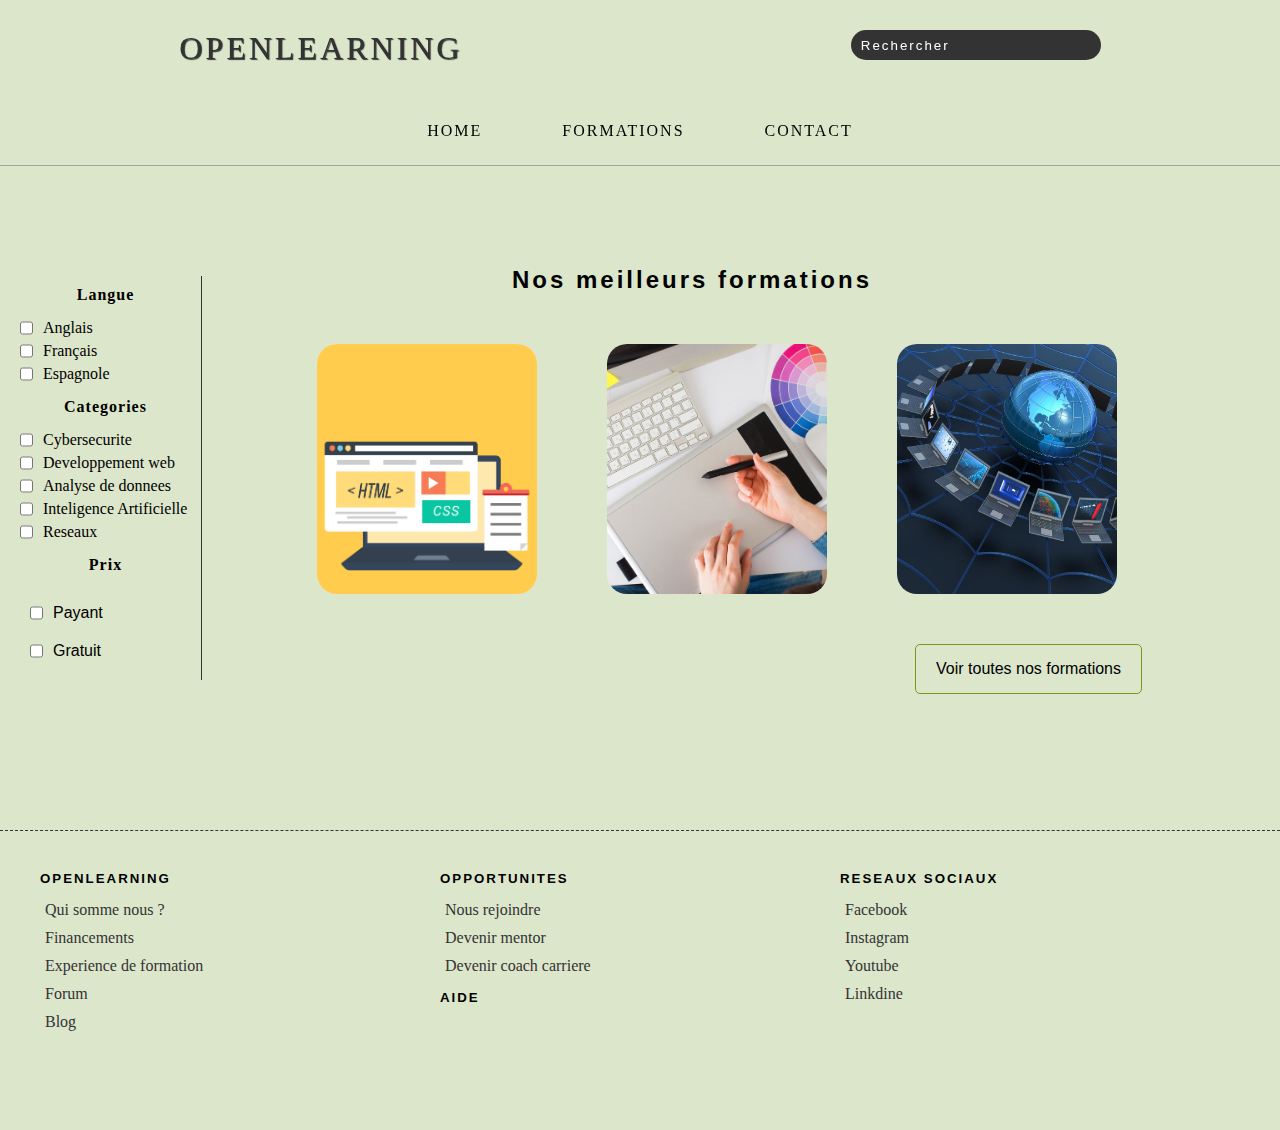
<file: index.html>
<!DOCTYPE html>
<html lang="en">
<head>
    <meta charset="UTF-8">
    <meta name="viewport" content="width=device-width, initial-scale=1.0">
    <title>OpenLearning</title>
    <link rel="stylesheet" href="assets/css/style.css">
</head>
<body>
    
    <header class="header">
        <div class="header_top-bar">
            <div class="top_bar-logo">
                <h1 class="logo-title">OpenLearning</h1>
            </div>
            
            <div class="top_bar-search">
                <input type="search" placeholder="Rechercher"></input>
            </div>
        </div>

        <div class="header_bottom-bar">
            <nav class="header_bottom-navbar">
                <ul class="navbar_list">
                    <li class="navbar_list-items"><a href="index.html">Home</a></li>
                    <li class="navbar_list-items"><a href="formation.html">Formations</a></li>
                    <li class="navbar_list-items"><a href="contact.html">Contact</a></li>
                </ul>
            </nav>
        </div>
    </header>

    <!-- MAIN -->
    <main class="main">

        <div class="main_left-side">
            <div class="left_side-langue">
                <h4 class="langue_title h4">Langue</h4>
                <div class="langue-english checkbox">
                   <input type="checkbox" name="" id=""><p>Anglais</p>
                </div>
                <div class="langue-frensh checkbox">
                    <input type="checkbox" name="" id=""><p>Français</p>
                </div>
                <div class="langue-espanish checkbox">
                    <input type="checkbox" name="" id=""><p>Espagnole</p>
                </div>
            </div>
          
        
            <div class="left_side-categorie">
                <h4 class="categorie_title h4">Categories</h4>
                <div class="categorie checkbox">
                   <input type="checkbox" name="" id=""><p>Cybersecurite</p>
                </div>
                <div class="categorie checkbox">
                    <input type="checkbox" name="" id=""><p>Developpement web</p>
                </div>
                <div class="categorie checkbox">
                    <input type="checkbox" name="" id=""><p>Analyse de donnees</p>
                </div>
                <div class="categorie checkbox">
                    <input type="checkbox" name="" id=""><p>Inteligence Artificielle</p>
                </div>
                <div class="categorie checkbox">
                    <input type="checkbox" name="" id=""><p>Reseaux</p>
                </div>
            </div>

            <div class="left_side-price">
                <h4 class="price_title h4">Prix</h4>
                <div class="price checkbox">
                   <input type="checkbox" name="" id=""><p>Payant</p>
                </div>
                <div class="price checkbox">
                    <input type="checkbox" name="" id=""><p>Gratuit</p>
                </div>
            </div>
        </div>   
        
        
             
        <div class="main_right-side">
            <h2>Nos meilleurs formations</h2>

            <div class="best_formation">
                <div class="best_formation-html best">
                        <img src="assets/images/html css.jpeg" alt=""> 
                </div>
                <div class="best_formation-IA best">
                    <img src="assets/images/formations/design.jpeg" alt="">
                </div>
                <div class="best_formation-react best">
                        <img src="assets/images/formations/reseaux.jpeg" alt="">
                </div>
            </div>

            <div class="right_side-others">
                <a href="formation.html"><button>Voir toutes nos formations</button></a>
            </div>
        </div>

    </main>

    <footer class="footer">
        <div class="footer_open foot">
            <h5>OpenLearning</h5>
            <a href="#">Qui somme nous ?</a>
            <a href="#">Financements</a>
            <a href="#">Experience de formation</a>
            <a href="#">Forum</a>
            <a href="#">Blog</a>
        </div>
        <div class="footer_opportunite foot">
            <h5>opportunites</h5>
            <a href="#">Nous rejoindre</a>
            <a href="#">Devenir mentor</a>
            <a href="#">Devenir coach carriere</a>
            <h5>aide</h5>
        </div>
        <div class="footer_social-network foot">
            <h5>Reseaux sociaux</h5>
            <a href="#">Facebook</a>
            <a href="#">Instagram</a>
            <a href="#">Youtube</a>
            <a href="#">Linkdine</a>
        </div>
    </footer>

    <script src="assets/js/script.js"></script>
</body>
</html>
</file>
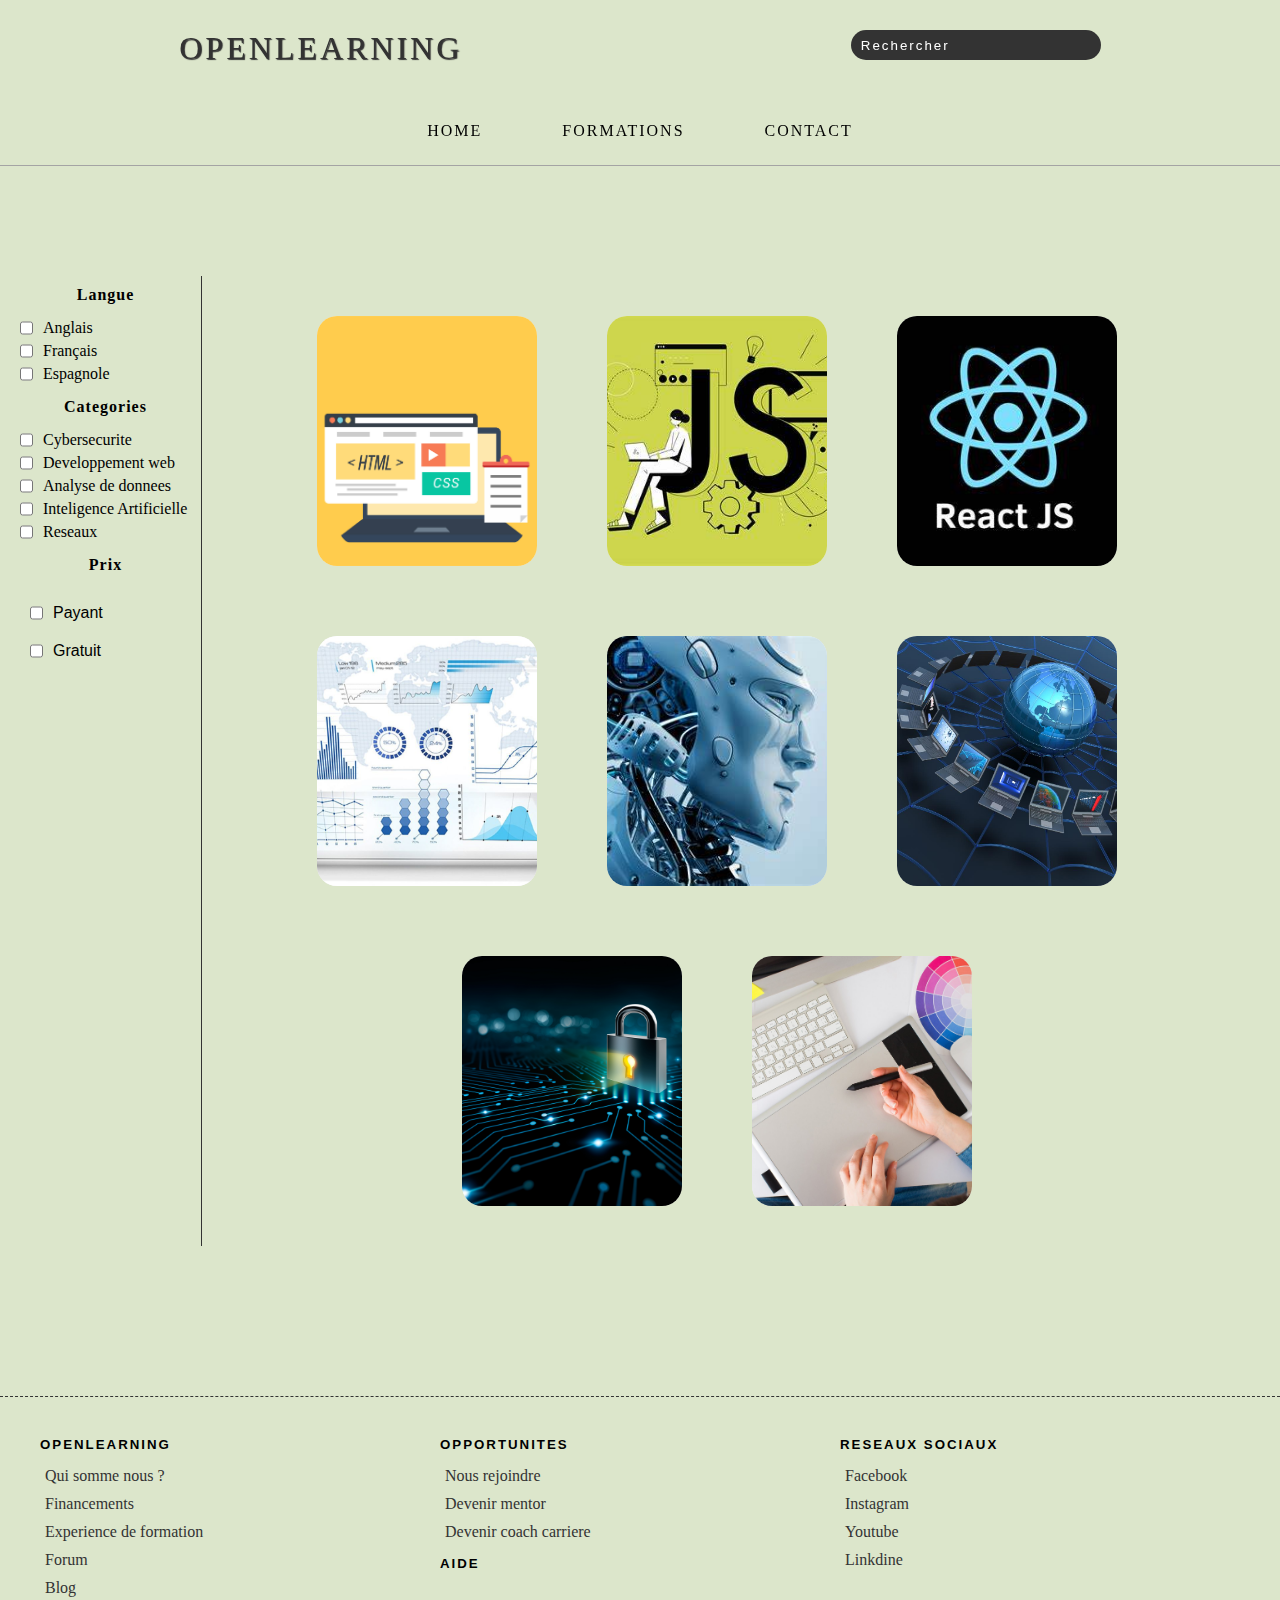
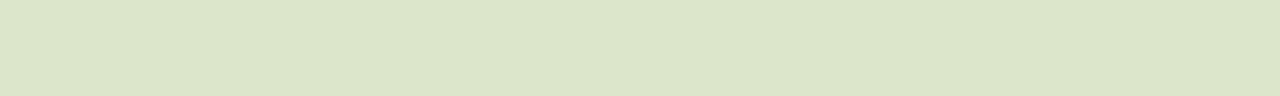
<file: formation.html>
<!DOCTYPE html>
<html lang="en">
<head>
    <meta charset="UTF-8">
    <meta name="viewport" content="width=device-width, initial-scale=1.0">
    <title>OpenLearning</title>
    <link rel="stylesheet" href="assets/css/style.css">
</head>
<body>
    
    <header class="header">
        <div class="header_top-bar">
            <div class="top_bar-logo">
                <h1 class="logo-title">OpenLearning</h1>
            </div>
            
            <div class="top_bar-search">
                <input type="search" placeholder="Rechercher"></input>
            </div>
        </div>

        <div class="header_bottom-bar">
            <nav class="header_bottom-navbar">
                <ul class="navbar_list">
                    <li class="navbar_list-items"><a href="index.html">Home</a></li>
                    <li class="navbar_list-items"><a href="formation.html">Formations</a></li>
                    <li class="navbar_list-items"><a href="contact.html">Contact</a></li>
                </ul>
            </nav>
        </div>
    </header>

    <!-- MAIN -->
    <main class="main">

        <div class="main_left-side">
            <div class="left_side-langue">
                <h4 class="langue_title h4">Langue</h4>
                <div class="langue-english checkbox">
                   <input type="checkbox" name="" id=""><p>Anglais</p>
                </div>
                <div class="langue-frensh checkbox">
                    <input type="checkbox" name="" id=""><p>Français</p>
                </div>
                <div class="langue-espanish checkbox">
                    <input type="checkbox" name="" id=""><p>Espagnole</p>
                </div>
            </div>
          
        
            <div class="left_side-categorie">
                <h4 class="categorie_title h4">Categories</h4>
                <div class="categorie checkbox">
                   <input type="checkbox" name="" id=""><p>Cybersecurite</p>
                </div>
                <div class="categorie checkbox">
                    <input type="checkbox" name="" id=""><p>Developpement web</p>
                </div>
                <div class="categorie checkbox">
                    <input type="checkbox" name="" id=""><p>Analyse de donnees</p>
                </div>
                <div class="categorie checkbox">
                    <input type="checkbox" name="" id=""><p>Inteligence Artificielle</p>
                </div>
                <div class="categorie checkbox">
                    <input type="checkbox" name="" id=""><p>Reseaux</p>
                </div>
            </div>

            <div class="left_side-price">
                <h4 class="price_title h4">Prix</h4>
                <div class="price checkbox">
                   <input type="checkbox" name="" id=""><p>Payant</p>
                </div>
                <div class="price checkbox">
                    <input type="checkbox" name="" id=""><p>Gratuit</p>
                </div>
            </div>
        </div>   
        
        
             
        <div class="main_right-side">

            <div class="best_formation">
                <div class="best_formation-html best">
                        <img src="assets/images/html css.jpeg" alt="">
                        <p class="price">14$</p>
                        <p class="formt">HTML CSS</p>
                        <button class="btn-cours">suivre le cours</button>
                </div>
                <div class="best_formation-js best">
                    <img src="assets/images/js.jpeg" alt="">
                    <p class="price">18$</p>
                    <p class="formt">JavaScript</p>
                    <button class="btn-cours">suivre le cours</button>
                </div>
                <div class="best_formation-react best">
                    <img src="assets/images/react.jpeg" alt="">
                    <p class="price">20$</p>
                    <p class="formt">React JS</p>
                    <button class="btn-cours">suivre le cours</button>
                </div>
                <div class="best_formation-data best">
                    <img src="assets/images/formations/data.jpg" alt="">
                    <p class="price">18$</p>
                    <p class="formt">Database</p>
                    <button class="btn-cours">suivre le cours</button>
                </div>
                <div class="best_formation-IA best">
                    <img src="assets/images/formations/IA.jpeg" alt="">
                    <p class="price">23$</p>
                    <p class="formt">Intelligence Artificielle</p>
                    <button class="btn-cours">suivre le cours</button>
                </div>
                <div class="best_formation-reseaux best">
                    <img src="assets/images/formations/reseaux.jpeg" alt="">
                    <p class="price">17$</p>
                    <p class="formt">Systeme Reseaux</p>
                    <button class="btn-cours">suivre le cours</button>
                </div>
                <div class="best_formation-cyber best">
                    <img src="assets/images/formations/cyber.jpg" alt="">
                    <p class="price">27$</p>
                    <p class="formt">CyberSecurite</p>
                    <button class="btn-cours">suivre le cours</button>
                </div>
                <div class="best_formation-design best">
                    <img src="assets/images/formations/design.jpeg" alt="">
                    <p class="price">12$</p>
                    <p class="formt">Web Design</p>
                    <button class="btn-cours">suivre le cours</button>
                </div>
            </div>

        </div>

    </main>

    <footer class="footer">
        <div class="footer_open foot">
            <h5>OpenLearning</h5>
            <a href="#">Qui somme nous ?</a>
            <a href="#">Financements</a>
            <a href="#">Experience de formation</a>
            <a href="#">Forum</a>
            <a href="#">Blog</a>
        </div>
        <div class="footer_opportunite foot">
            <h5>opportunites</h5>
            <a href="#">Nous rejoindre</a>
            <a href="#">Devenir mentor</a>
            <a href="#">Devenir coach carriere</a>
            <h5>aide</h5>
        </div>
        <div class="footer_social-network foot">
            <h5>Reseaux sociaux</h5>
            <a href="#">Facebook</a>
            <a href="#">Instagram</a>
            <a href="#">Youtube</a>
            <a href="#">Linkdine</a>
        </div>
    </footer>

    <script src="assets/js/script.js"></script>
</body>
</html>
</file>
<file: assets/css/style.css>
*, ::after, ::before {
    margin: 0;
    padding: 0;
    box-sizing: border-box;
}

body {
    max-width: 1280px;
    background: #dce6cb;
}

/* HEADER */
.header {
    width: 100%;
    height: auto;
    backdrop-filter: blur(10px);
    -webkit-backdrop-filter: blur(10px);
    border-bottom: 1px solid #a4a4a4;
    display: flex;
    flex-direction: column;
}

.header_top-bar {
    display: flex;
    flex-direction: row;
    justify-content: space-around;
    margin-top: 30px;
}

.top_bar-logo {
    margin-right: 30px;
}

.logo-title {
    letter-spacing: 3px;
    text-transform: uppercase;
    font-weight: 500;
    text-shadow: 1px 1px 1px #333;
    color: #333;
}

.top_bar-search input {
    width: 250px;
    height: 30px;
    border: none;
    background: #333;
    color: #fff;
    padding: 10px;
    border-radius: 50px;
}

input::placeholder {
    color: #fff;
    letter-spacing: 2px;
}

/* Navigation */
.header_bottom-bar {
    display: flex;
    justify-content: center;
    margin-top: 30px;
}

.navbar_list {
    display: flex;
    flex-wrap: wrap;
    margin: 10px;
}

.navbar_list-items {
    display: block;
    padding: 15px 20px;
}

.navbar_list-items a {
    text-decoration: none;
    text-transform: uppercase;
    letter-spacing: 2px;
    font-weight: 300;
    color: #000;
    padding: 15px 20px;
    transition: all .5s ease;
}

.navbar_list-items a:hover {
    background-color: #333;
    color: #fff;
}

/* MAIN */
.main {
    width: 100%;
    margin-top: 100px;
    display: flex;
    flex-direction: row;
}

.main_left-side {
    width: 15%;
    border-right: 1px solid #333;
    margin: 10px;
}

.h4  {
    text-align: center;
    padding: 10px 0;
    letter-spacing: 1px;
}

.checkbox {
    display: flex;
    flex-direction: row;
    margin: 5px 10px;
    gap: 10px;
}

.main_right-side {
    width: 75%;
}

.main_right-side h2 {
    text-align: center;
    letter-spacing: 3px;
    font-family: Arial, "Helvetica Neue", Helvetica, sans-serif;
}

.main_right-side .best_formation {
    display: flex;
    flex-direction: row;
    flex-wrap: wrap;
    justify-content: center;
    align-items: center;
    gap: 70px;
    margin: 50px 0 50px 50px;
}

.best {
    width: 220px;
    height: 250px;
    border-radius: 20px;
    position: relative;
    background: #f2f2f2;
    transition: all .5s ease;
    background-size: cover;
    background-position: center;
}


.best img {
    width: 100%;
    height: 100%;
    object-fit: cover;
    clip-path: circle(100%);
    transition: all .6s ease-out;
    border-radius: 20px;
}

.best:hover img {
    clip-path: circle(80px at 50% 100px);
}

.best .price, .formt {
    display: none;
    position: absolute;
    bottom: 0;
    padding: 0 10px 35px;
    text-align: center;
}

.btn-cours {
    position: absolute;
    bottom: 0;
    right: 0;
    margin: 0 10px 5px;
    border: none;
    cursor: pointer;
    padding: 7px 12px;
    border-radius: 5px;
    background: #f1f1f1;
    color: #809516;
    font-family: Cambria, Cochin, Georgia, Times, 'Times New Roman', serif;
    display: none;
}

.price {
    margin: 20px;
    font-family: Impact, Haettenschweiler, 'Arial Narrow Bold', sans-serif;
}

.formt {
    font-family: 'Gill Sans', 'Gill Sans MT', Calibri, 'Trebuchet MS', sans-serif;
}

.right_side-others {
    margin: 30px;
    position: relative;
}

.right_side-others a {
    position: absolute;
    right: 0;
    text-decoration: none;
}

.right_side-others a button {
    background: transparent;
    border: none;
    padding: 15px 20px;
    font-size: 16px;
    font-family: 'Gill Sans', 'Gill Sans MT', Calibri, 'Trebuchet MS', sans-serif;
    cursor: pointer;
    transition: all .3s ease;
    border-radius: 5px;
    border: 1px solid #809516;
}

.right_side-others button:hover {
    background: #809516;
    color: #fff;
}

/* FOOTER */
.footer {
    border-top: 1px dashed #333;
    width: 100%;
    height: 300px;
    margin-top: 140px;
    display: flex;
    flex-direction: row;
    justify-content: center;
}


.foot {
    margin-top: 30px;
    display: flex;
    flex-direction: column;
    width: 400px;
    height: auto;
}

.foot h5 {
    padding: 10px 0;
    font-family: 'Franklin Gothic Medium', 'Arial Narrow', Arial, sans-serif;
    text-transform: uppercase;
    letter-spacing: 2px;
}

.foot a {
    text-decoration: none;
    color: #333;
    padding: 5px;
}

.foot a:hover {
    color: #2d794d;
}
</file>
